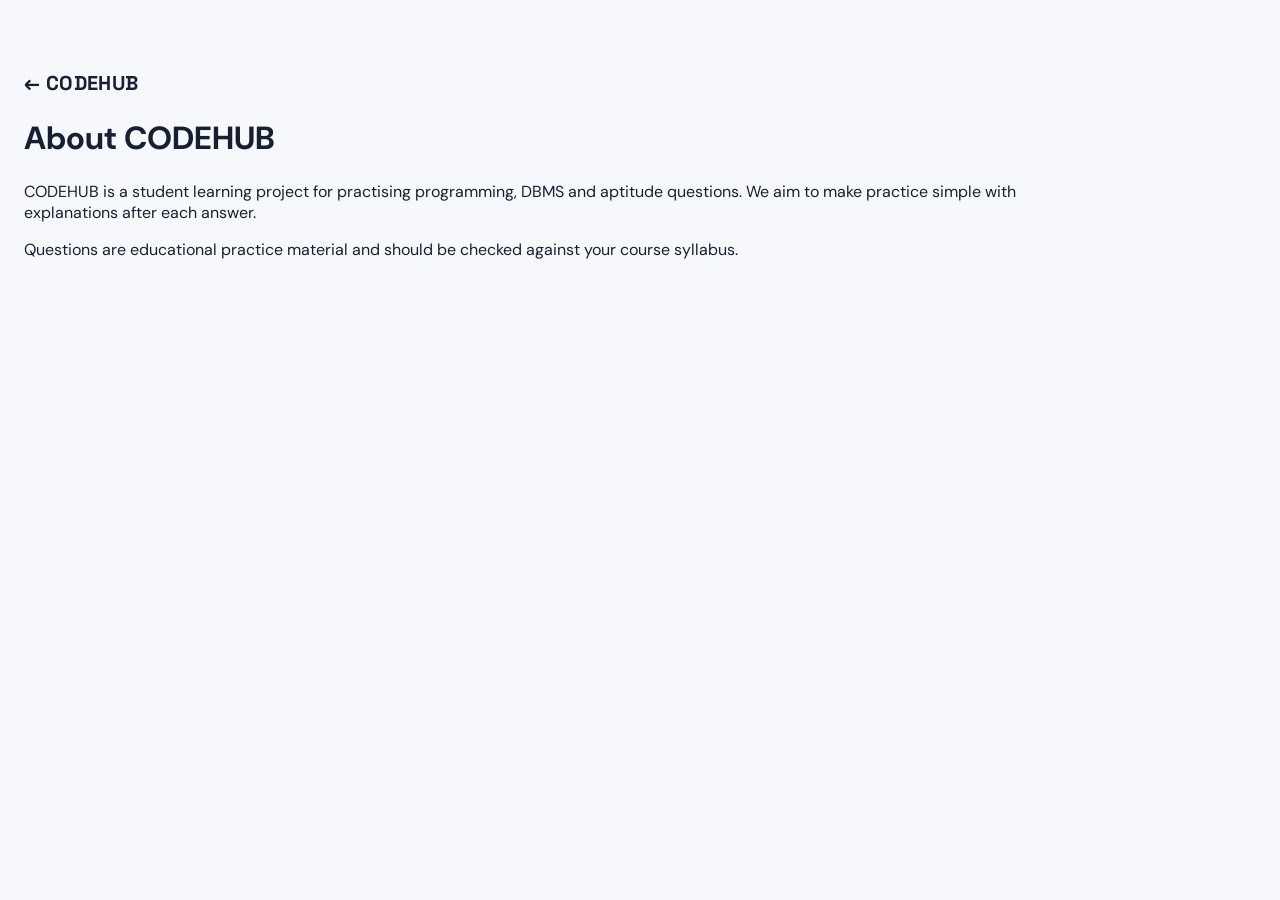
<file: about.html>
<!doctype html><html lang="en"><head><meta charset="utf-8"><meta name="viewport" content="width=device-width,initial-scale=1"><title>About CODEHUB</title><link rel="stylesheet" href="style.css"></head><body><main class="section"><a class="brand" href="index.html">← CODEHUB</a><h1>About CODEHUB</h1><p>CODEHUB is a student learning project for practising programming, DBMS and aptitude questions. We aim to make practice simple with explanations after each answer.</p><p>Questions are educational practice material and should be checked against your course syllabus.</p></main></body></html>
</file>
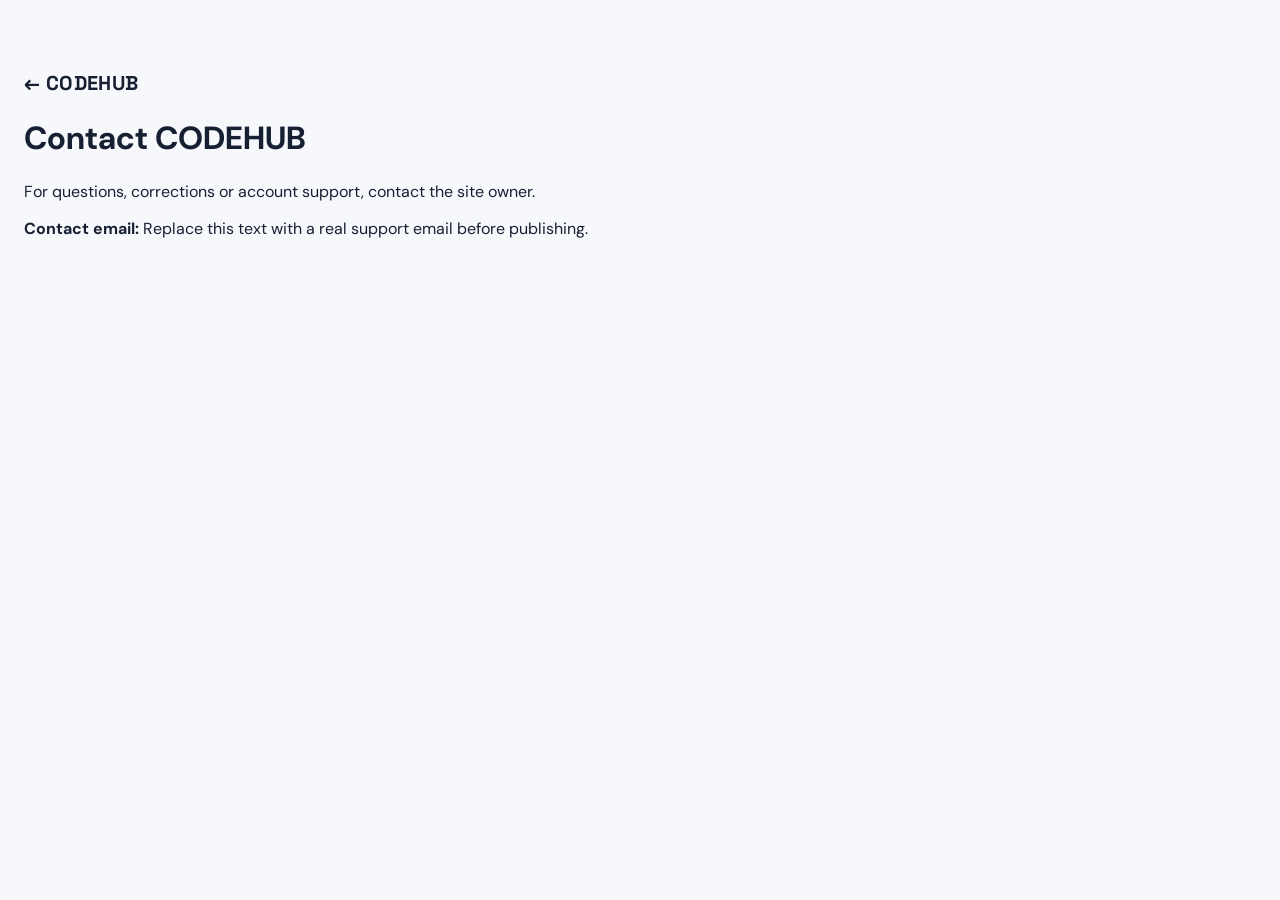
<file: contact.html>
<!doctype html><html lang="en"><head><meta charset="utf-8"><meta name="viewport" content="width=device-width,initial-scale=1"><title>Contact | CODEHUB</title><link rel="stylesheet" href="style.css"></head><body><main class="section"><a class="brand" href="index.html">← CODEHUB</a><h1>Contact CODEHUB</h1><p>For questions, corrections or account support, contact the site owner.</p><p><strong>Contact email:</strong> Replace this text with a real support email before publishing.</p></main></body></html>
</file>
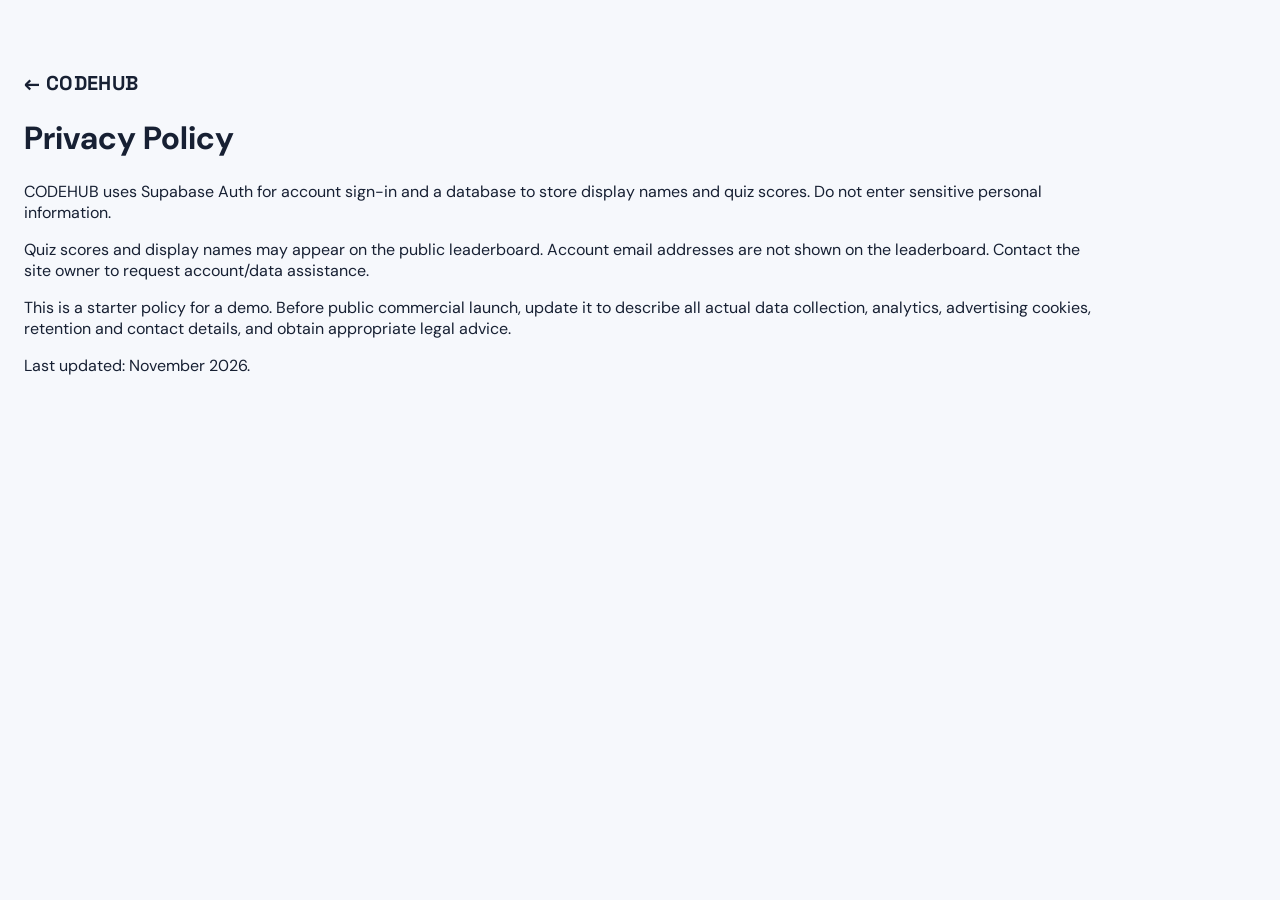
<file: privacy.html>
<!doctype html><html lang="en"><head><meta charset="utf-8"><meta name="viewport" content="width=device-width,initial-scale=1"><title>Privacy Policy | CODEHUB</title><link rel="stylesheet" href="style.css"></head><body><main class="section"><a class="brand" href="index.html">← CODEHUB</a><h1>Privacy Policy</h1><p>CODEHUB uses Supabase Auth for account sign-in and a database to store display names and quiz scores. Do not enter sensitive personal information.</p><p>Quiz scores and display names may appear on the public leaderboard. Account email addresses are not shown on the leaderboard. Contact the site owner to request account/data assistance.</p><p>This is a starter policy for a demo. Before public commercial launch, update it to describe all actual data collection, analytics, advertising cookies, retention and contact details, and obtain appropriate legal advice.</p><p>Last updated: November 2026.</p></main></body></html>
</file>
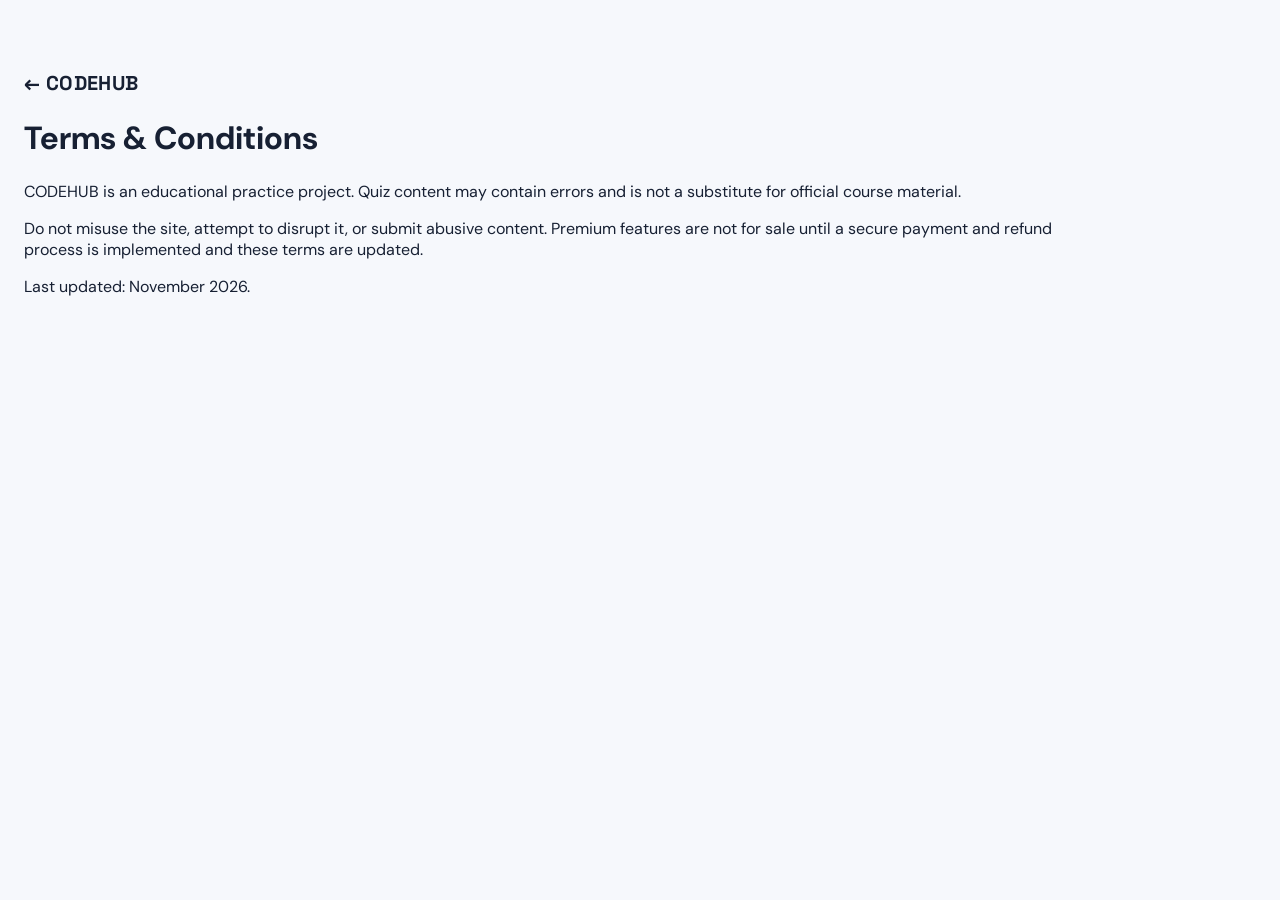
<file: terms.html>
<!doctype html><html lang="en"><head><meta charset="utf-8"><meta name="viewport" content="width=device-width,initial-scale=1"><title>Terms | CODEHUB</title><link rel="stylesheet" href="style.css"></head><body><main class="section"><a class="brand" href="index.html">← CODEHUB</a><h1>Terms & Conditions</h1><p>CODEHUB is an educational practice project. Quiz content may contain errors and is not a substitute for official course material.</p><p>Do not misuse the site, attempt to disrupt it, or submit abusive content. Premium features are not for sale until a secure payment and refund process is implemented and these terms are updated.</p><p>Last updated: November 2026.</p></main></body></html>
</file>
<file: style.css>
@import url('https://fonts.googleapis.com/css2?family=DM+Sans:wght@400;500;600;700&family=Space+Grotesk:wght@500;600;700&display=swap');
:root{--ink:#172033;--muted:#6b7280;--paper:#f6f8fc;--card:#fff;--blue:#4f46e5;--cyan:#16b8a6;--line:#e7eaf1;--dark:#111827}
*{box-sizing:border-box}html{scroll-behavior:smooth}body{margin:0;background:var(--paper);color:var(--ink);font-family:'DM Sans',sans-serif}a{color:inherit;text-decoration:none}.topbar{height:auto;min-height:76px;padding:16px max(5vw,20px);display:flex;align-items:center;justify-content:space-between;gap:20px;background:#fff;border-bottom:1px solid var(--line);position:sticky;top:0;z-index:5}.brand{font:700 20px 'Space Grotesk';display:flex;align-items:center;gap:9px;letter-spacing:.4px}.brand-mark{display:grid;place-items:center;width:32px;height:32px;border-radius:10px;color:white;background:linear-gradient(135deg,var(--blue),#8b5cf6)}nav{display:flex;gap:24px;color:#596174;font-size:14px}nav a:hover,.footer-links a:hover{color:var(--blue)}.auth-area{display:flex;align-items:center;gap:12px}.muted{color:var(--muted)}.small{font-size:13px}.btn{border:0;border-radius:12px;background:var(--blue);color:white;padding:13px 18px;font:700 14px 'DM Sans';cursor:pointer;display:inline-flex;justify-content:center;align-items:center;gap:10px;transition:.2s}.btn:hover{filter:brightness(1.08);transform:translateY(-1px)}.btn:disabled{opacity:.45;cursor:not-allowed;transform:none}.btn-small{padding:9px 13px;font-size:13px}.btn-ghost{background:#eef0ff;color:var(--blue)}.btn-dark{background:var(--dark)}main{max-width:1120px;margin:auto;padding:0 24px}.hero{margin:48px 0 72px;display:grid;grid-template-columns:1.2fr .8fr;gap:30px;align-items:center}.hero-copy h1{font:700 clamp(44px,7vw,76px)/1.02 'Space Grotesk';letter-spacing:-3px;margin:14px 0}.hero-copy h1 span{color:var(--blue)}.hero-text{font-size:17px;line-height:1.7;color:#687184;max-width:580px;margin:20px 0 26px}.eyebrow{font-size:11px;font-weight:700;letter-spacing:1.8px;color:var(--blue);margin:0 0 10px}.hero-card{min-height:290px;padding:32px;border-radius:26px;background:linear-gradient(145deg,#20235c,#5147d9);color:#fff;box-shadow:0 20px 50px #4f46e52a}.hero-icon{font-size:40px;margin-bottom:25px}.hero-card .eyebrow{color:#bfc5ff}.hero-card h2{font:700 34px/1.15 'Space Grotesk';margin:0}.mini-stats{display:flex;gap:10px;margin-top:30px;flex-wrap:wrap}.mini-stats span{border:1px solid #ffffff45;padding:8px 11px;border-radius:20px;font-size:12px}.section{margin:70px 0}.section-heading{display:flex;justify-content:space-between;align-items:end;gap:20px;margin-bottom:24px}.section h2,.section-heading h2{font:700 32px 'Space Grotesk';margin:0}.section-heading>p{font-size:14px}.quiz-grid{display:grid;grid-template-columns:repeat(5,1fr);gap:14px}.quiz-card{background:var(--card);padding:20px;border:1px solid var(--line);border-radius:18px;min-height:190px;display:flex;flex-direction:column;align-items:flex-start;box-shadow:0 5px 20px #1b25500a}.quiz-symbol{width:42px;height:42px;border-radius:13px;background:#eeedff;color:var(--blue);display:grid;place-items:center;font:700 19px 'Space Grotesk';margin-bottom:17px}.quiz-card h3{margin:0 0 7px;font:700 17px 'Space Grotesk'}.quiz-card p{font-size:12px;line-height:1.5;color:var(--muted);margin:0 0 16px}.quiz-card button{margin-top:auto;width:100%;padding:10px}.quiz-panel,.result-panel{background:#fff;border:1px solid var(--line);border-radius:22px;padding:clamp(22px,5vw,42px);margin:45px 0;box-shadow:0 15px 45px #1720330c}.quiz-topline{display:flex;justify-content:space-between;color:var(--muted);font-size:13px;font-weight:700}.progress{height:7px;border-radius:10px;background:#edf0f6;margin:15px 0 30px;overflow:hidden}.progress div{height:100%;width:0;background:linear-gradient(90deg,var(--blue),var(--cyan));transition:.3s}.quiz-panel h2{font:700 clamp(22px,4vw,30px) 'Space Grotesk';line-height:1.3}.answer-options{display:grid;gap:10px;margin:25px 0}.answer-option{text-align:left;background:#fff;border:1px solid var(--line);padding:15px;border-radius:12px;font:500 15px 'DM Sans';cursor:pointer}.answer-option:hover{border-color:var(--blue)}.answer-option.correct{background:#e8faf3;border-color:#20ad78;color:#08764e}.answer-option.wrong{background:#fff0f0;border-color:#e36b6b;color:#b42318}.answer-option:disabled{cursor:default}.explanation{background:#f1f5ff;border-left:4px solid var(--blue);padding:15px;border-radius:8px;line-height:1.6;font-size:14px}.quiz-actions{display:flex;gap:10px;flex-wrap:wrap;margin-top:20px}.result-panel{text-align:center}.result-score{font:700 56px 'Space Grotesk';color:var(--blue);margin:15px}.premium-section{display:grid;grid-template-columns:1.3fr .7fr;gap:35px;align-items:center;background:#eeedff;border-radius:24px;padding:clamp(24px,5vw,45px)}.premium-copy p{line-height:1.7;color:#5e6478}.premium-copy li{margin:10px 0;color:#4e5670}.premium-card{background:#fff;border-radius:20px;padding:25px;box-shadow:0 12px 30px #4f46e51a}.premium-tag{font-size:10px;letter-spacing:1.5px;font-weight:700;color:#a16b00;background:#fff4d6;border-radius:20px;padding:7px 10px}.premium-card h3{font:700 23px 'Space Grotesk';margin:22px 0 8px}.price{font:700 38px 'Space Grotesk'}.price small{font:400 12px 'DM Sans';color:var(--muted)}.premium-card .btn{width:100%;margin:10px 0}.leaderboard-wrap{background:#fff;border:1px solid var(--line);border-radius:18px;overflow:auto}table{width:100%;border-collapse:collapse;text-align:left;min-width:500px}th,td{padding:16px 20px;border-bottom:1px solid var(--line);font-size:14px}th{font-size:11px;letter-spacing:1px;color:var(--muted);text-transform:uppercase;background:#fafbfe}tbody tr:last-child td{border:0}.info-strip{display:grid;grid-template-columns:repeat(3,1fr);gap:15px;margin:65px 0}.info-strip div{background:#fff;border:1px solid var(--line);border-radius:15px;padding:19px}.info-strip strong,.info-strip span{display:block}.info-strip span{font-size:13px;color:var(--muted);margin-top:6px}footer{background:#fff;border-top:1px solid var(--line);padding:35px max(5vw,20px);display:grid;grid-template-columns:1fr auto;gap:15px;align-items:center}footer p{font-size:13px}.footer-links{display:flex;gap:18px;font-size:13px;color:#596174}footer small{grid-column:1/-1;color:var(--muted)}dialog{border:0;border-radius:20px;padding:26px;width:min(440px,calc(100% - 30px));box-shadow:0 25px 90px #11182740}dialog::backdrop{background:#11182788}.dialog-head{display:flex;justify-content:space-between;align-items:start}.dialog-head h2{font:700 25px 'Space Grotesk';margin:0 0 15px}.close-btn{border:0;background:#f1f2f7;border-radius:50%;width:32px;height:32px;font-size:22px;cursor:pointer}.auth-tabs{display:flex;gap:8px;margin:10px 0 20px}.tab{flex:1;border:0;border-radius:9px;padding:10px;background:#f1f2f7;cursor:pointer}.tab.active{background:#e9e8ff;color:var(--blue);font-weight:700}.auth-form label{display:block;font-size:13px;font-weight:700;margin:14px 0}.auth-form input{display:block;width:100%;margin-top:7px;padding:12px;border:1px solid #dce0e9;border-radius:10px;font:14px 'DM Sans'}.auth-form .btn{width:100%;margin-top:8px}.toast{position:fixed;bottom:20px;left:50%;transform:translate(-50%,20px);background:#172033;color:#fff;padding:12px 18px;border-radius:12px;opacity:0;pointer-events:none;transition:.25s;z-index:10;font-size:14px;max-width:90vw}.toast.show{opacity:1;transform:translate(-50%,0)}.hidden{display:none!important}
@media(max-width:850px){.quiz-grid{grid-template-columns:repeat(2,1fr)}.hero{grid-template-columns:1fr}.hero-card{min-height:230px}.premium-section{grid-template-columns:1fr}.topbar{flex-wrap:wrap}nav{order:3;width:100%;justify-content:center}.info-strip{grid-template-columns:1fr}footer{grid-template-columns:1fr}.footer-links{flex-wrap:wrap}footer small{grid-column:auto}}
@media(max-width:480px){main{padding:0 16px}.topbar{padding:12px 16px}.auth-area{margin-left:auto}.auth-area .muted{display:none}nav{gap:16px;font-size:12px}.hero{margin:35px 0 50px}.hero-copy h1{letter-spacing:-2px}.quiz-grid{grid-template-columns:1fr 1fr;gap:9px}.quiz-card{padding:14px}.quiz-card h3{font-size:15px}.section-heading{display:block}.section-heading>p{margin-top:8px}}
</file>
